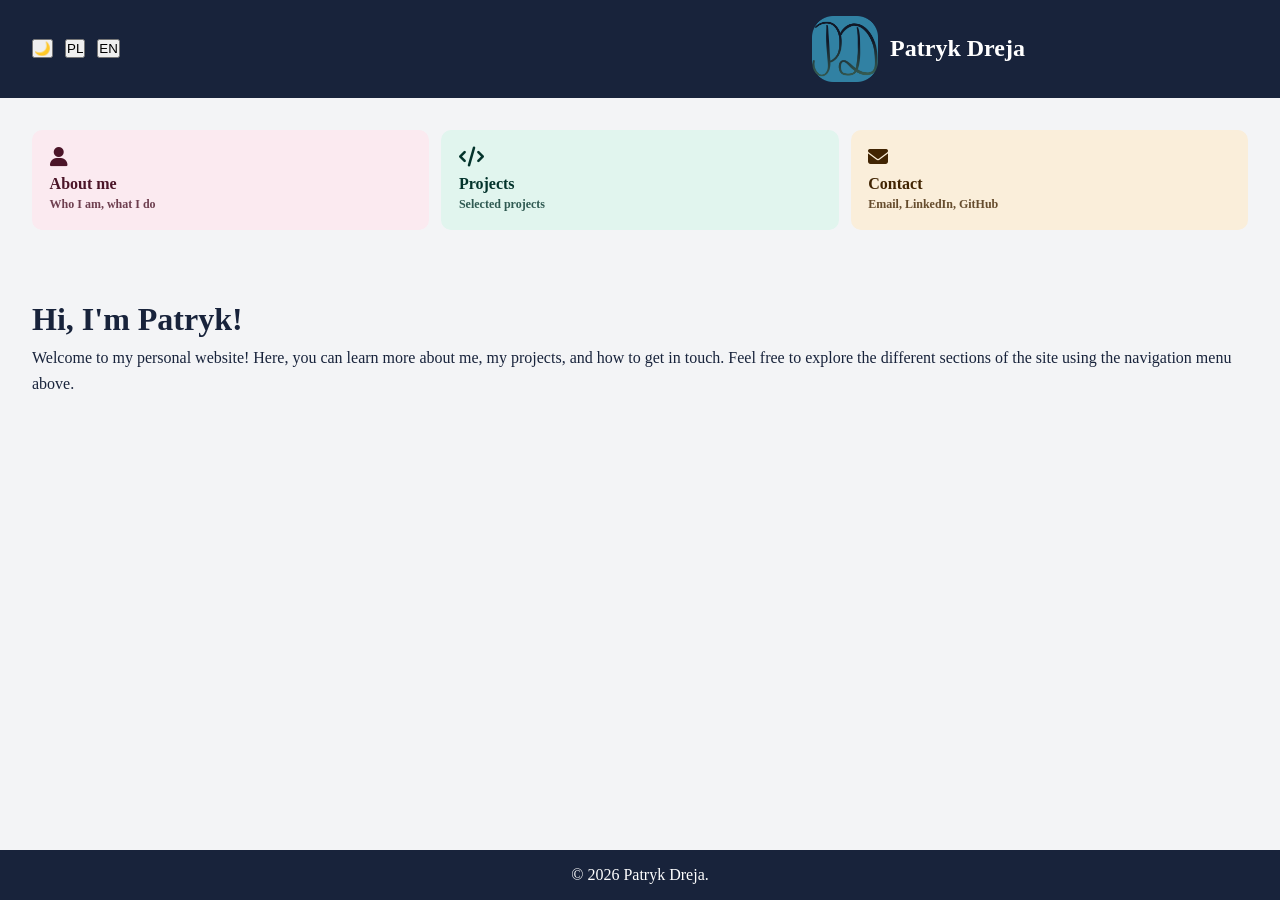
<file: index.html>
<!doctype html>
<html lang="en">
  <head>
    <title>SITE OF Patryk Dreja</title>
    <meta charset="utf-8" />
    <link rel="icon" type="image/png" href="img/Logo.png" />
    <link rel="stylesheet" href="stylesheet.css" />
    <link
      rel="stylesheet"
      href="https://cdnjs.cloudflare.com/ajax/libs/font-awesome/6.5.1/css/all.min.css"
    />
  </head>
  <body>
    <div id="menu">
      <div id="button-menu">
        <button id="theme-toggle" aria-label="Przełącz motyw">🌙</button>
        <button onclick="setLanguage('pl')">PL</button>
        <button onclick="setLanguage('en')">EN</button>
      </div>

      <div class="brand">
        <img src="img/Logo.png" alt="Logo" />
        <h1>Patryk Dreja</h1>
      </div>
    </div>
    <div id="nav">
      <nav class="nav-blocks">
        <a
          href="#"
          onclick="loadPage('about')"
          class="nav-block nav-block--pink"
        >
          <i class="fa-solid fa-user"></i>
          <span data-i18n="nav_about">About me</span>
          <small data-i18n="nav_about_desc">Who I am, what I do</small>
        </a>
        <a
          href="#"
          onclick="loadPage('projects')"
          class="nav-block nav-block--teal"
        >
          <i class="fa-solid fa-code"></i>
          <span data-i18n="nav_projects">Projects</span>
          <small data-i18n="nav_projects_desc">Selected projects</small>
        </a>
        <a
          href="#"
          onclick="loadPage('contact')"
          class="nav-block nav-block--amber"
        >
          <i class="fa-solid fa-envelope"></i>
          <span data-i18n="nav_contact">Contact</span>
          <small data-i18n="nav_contact_desc">Email, LinkedIn, GitHub</small>
        </a>
      </nav>
    </div>
    <div id="body"></div>

    <div id="footer">
      <p>&copy; 2026 Patryk Dreja.</p>
    </div>

    <script src="script.js"></script>
  </body>
</html>
</file>
<file: stylesheet.css>
:root {
  --bg-main: #f3f4f6;
  --bg-menu: #18233b;
  --bg-footer: #18233b;
  --text-main: #18233b;
  --text-menu: #ffffff;
  --accent: #3181a3;
}

[data-theme="dark"] {
  --bg-main: #111827;
  --bg-menu: #0b1220;
  --bg-footer: #0b1220;
  --text-main: #e5e7eb;
  --text-menu: #ffffff;
  --accent: #3181a3;
}
.nav-blocks {
  display: grid;
  grid-template-columns: repeat(3, 1fr);
  gap: 12px;
  padding: 2rem;
}

.nav-block {
  display: flex;
  flex-direction: column;
  gap: 4px;
  padding: 1.1rem;
  border-radius: 10px;
  text-decoration: none;
  transition: transform 0.15s ease;
}

.nav-block:hover {
  transform: translateY(-2px);
}

.nav-block--pink {
  background: #fbeaf0;
  color: #4b1528;
}
.nav-block--teal {
  background: #e1f5ee;
  color: #04342c;
}
.nav-block--amber {
  background: #faeeda;
  color: #412402;
}

.nav-block i {
  font-size: 20px;
  margin-bottom: 4px;
}

.nav-block small {
  font-size: 12px;
  opacity: 0.8;
}

body,
#body,
.nav-block {
  transition:
    background-color 0.2s ease,
    color 0.2s ease;
}

body {
  background-color: var(--bg-main);
  color: var(--text-main);
  transition:
    background-color 0.2s ease,
    color 0.2s ease;
}

#button-menu {
  display: flex;
  align-items: center;
  justify-content: center;
  gap: 0.75rem;
}

img {
  width: 10%;
  height: 10%;
}

#menu {
  background-color: var(--bg-menu);
  color: var(--text-menu);
}

#body {
  background-color: var(--bg-main);
  color: var(--text-main);
}

#footer {
  background-color: var(--bg-footer);
  color: var(--text-menu);
}

* {
  margin: 0;
  padding: 0;
  box-sizing: border-box;
}

.brand {
  display: flex;
  align-items: center;
  justify-content: center;
  gap: 0.75rem;
}

.brand h1 {
  font-size: 1.5rem;
  margin: 0;
}

/* Menu */
#menu {
  display: flex;
  align-items: center;
  justify-content: space-between;
  gap: 1rem;
  padding: 1rem 2rem;
}
#menu a {
  text-decoration: none;
  font-weight: bold;
}
li {
  list-style: none;
  margin: 0 1rem;
}

a {
  color: #2c498d;
  text-decoration: none;
  font-weight: bold;
}

.contact-info {
  margin-top: 1rem;
  font-size: 1.2rem;

  font-family: Arial, sans-serif;
}

html,
body {
  min-height: 100%;
}

body {
  display: flex;
  flex-direction: column;
  min-height: 100vh;
}

/* Główna treść strony */
#body {
  flex: 1;
  min-height: auto;
  padding: 2rem;

  line-height: 1.6;
}

/* Stopka */
#footer {
  padding: 1rem 2rem;

  text-align: center;
}
</file>
